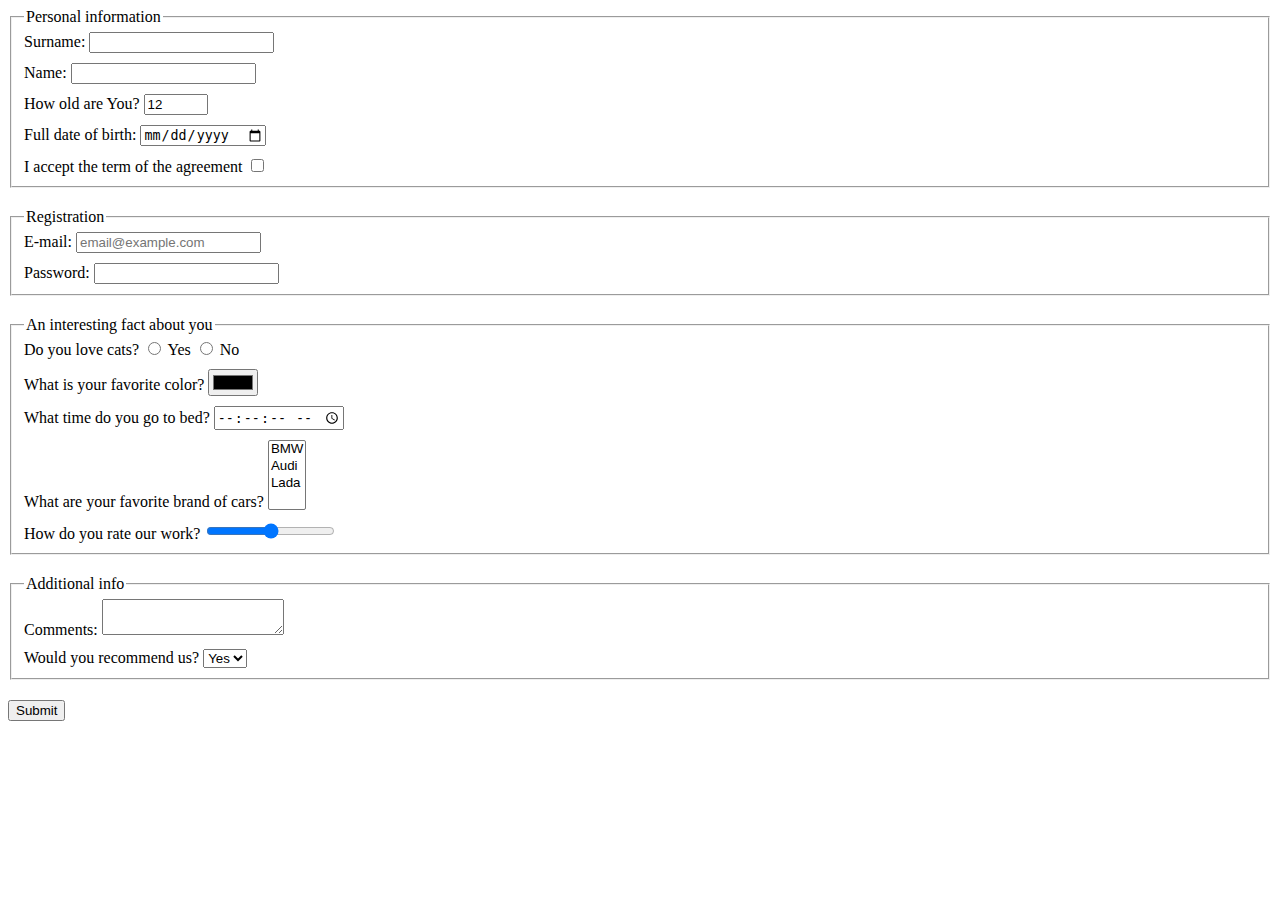
<file: index.html>
<!doctype html><html lang="en"><head><meta charset="UTF-8"><meta name="viewport" content="width=device-width, user-scalable=no, initial-scale=1.0, maximum-scale=1.0, minimum-scale=1.0"><meta http-equiv="X-UA-Compatible" content="ie=edge"><title>HTML Form</title><link rel="stylesheet" href="style.0c413dfd.css"></head><body> <form action="https://mate-academy-form-lesson.herokuapp.com/create-application" method="post"> <fieldset class="field"> <legend>Personal information</legend> <label class="form-field"> Surname: <input type="text" name="surname" autocomplete="off"> </label> <label class="form-field"> Name: <input type="text" name="name" autocomplete="off" required> </label> <label class="form-field"> How old are You? <input type="number" name="age" autocomplete="off" value="12" min="1" max="100"> </label> <label class="form-field"> Full date of birth: <input type="date" name="surname"> </label> <label class="form-field"> I accept the term of the agreement <input type="checkbox" name="accept"> </label> </fieldset> <fieldset class="field"> <legend>Registration</legend> <label class="form-field"> E-mail: <input type="email" name="mail" placeholder="email@example.com" autocomplete="off" required> </label> <label class="form-field"> Password: <input type="password" name="password" minlength="4" maxlength="12"> </label> </fieldset> <fieldset class="field"> <legend>An interesting fact about you</legend> <div class="form-field"> Do you love cats? <label> <input type="radio" name="lovecats"> Yes </label> <label> <input type="radio" name="lovecats"> No </label> </div> <label class="form-field"> What is your favorite color? <input type="color" name="color"> </label> <label class="form-field"> What time do you go to bed? <input type="time" name="time" step="1"> </label> <label class="form-field"> What are your favorite brand of cars? <select name="car" multiple> <option value="BMW">BMW</option> <option value="AUDI">Audi</option> <option value="LADA">Lada</option> </select> </label> <label class="form-field"> How do you rate our work? <input type="range" name="workrate"> </label> </fieldset> <fieldset class="field"> <legend>Additional info</legend> <label class="form-field"> Comments: <textarea name="comment"></textarea> </label> <label class="form-field"> Would you recommend us? <select name="reccomend"> <option value="yes">Yes</option> <option value="no">No</option> </select> </label> </fieldset> <button class="button" type="submit">Submit</button> </form> <script type="text/javascript" src="main.e97352c4.js"></script> </body></html>
</file>
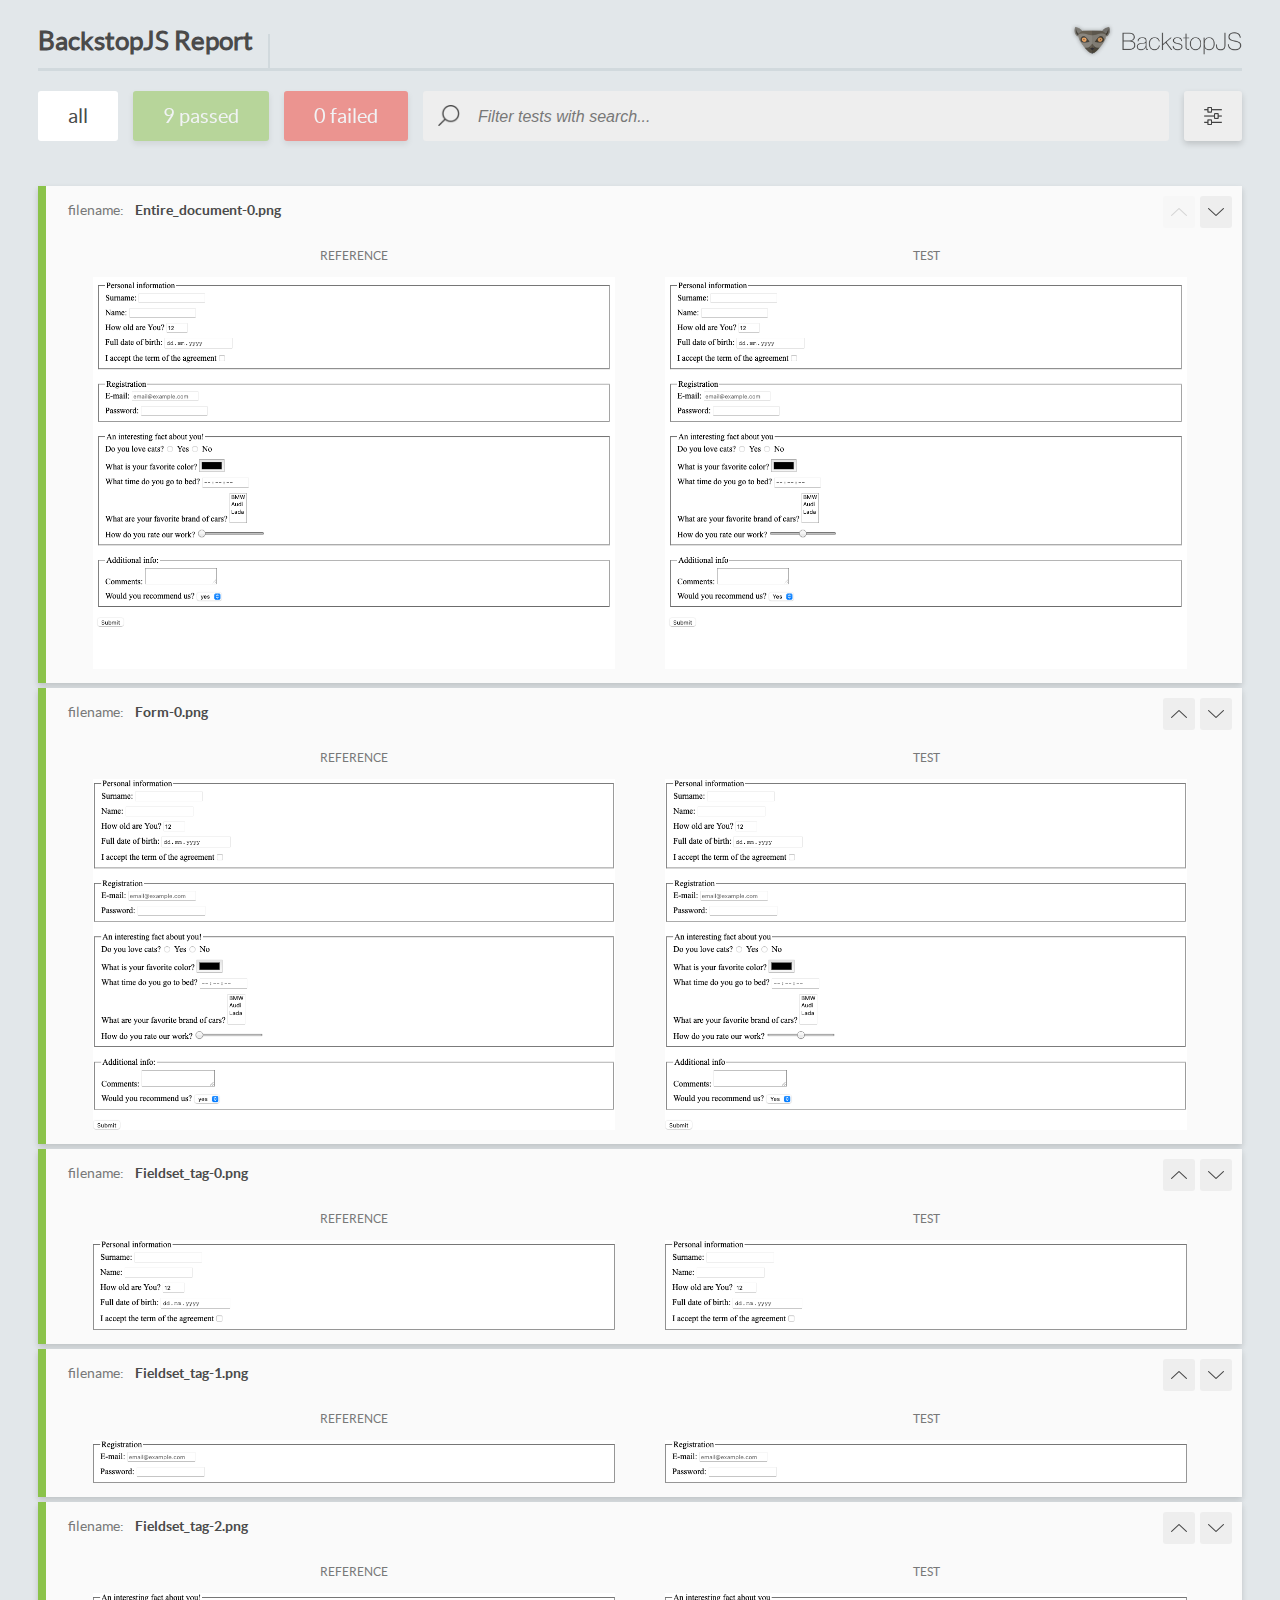
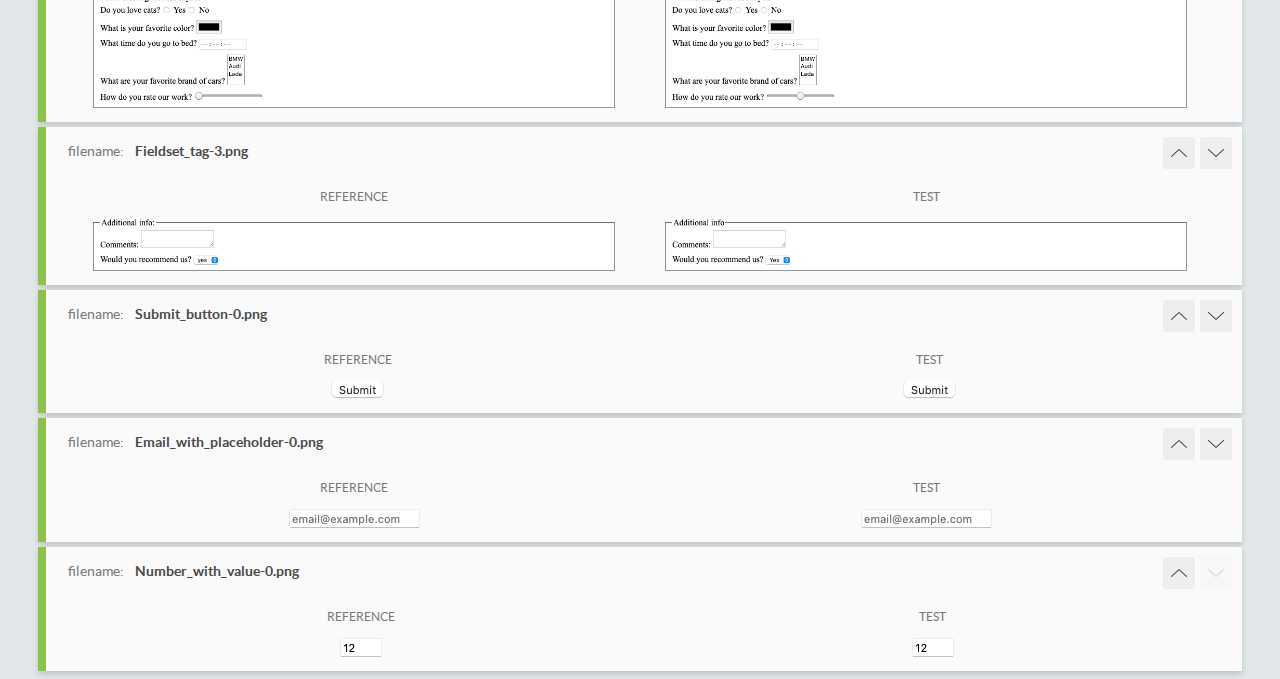
<file: report/html_report/index.html>
<!DOCTYPE html>
<html>
  <head>
    <meta charset="utf-8">
    <title>BackstopJS Report</title>

    <style>
      @font-face {
          font-family: 'latoregular';
          src: url('./assets/fonts/lato-regular-webfont.woff2') format('woff2'),
              url('./assets/fonts/lato-regular-webfont.woff') format('woff');
          font-weight: 400;
          font-style: normal;
      }
      @font-face {
          font-family: 'latobold';
          src: url('./assets/fonts/lato-bold-webfont.woff2') format('woff2'),
              url('./assets/fonts/lato-bold-webfont.woff') format('woff');
          font-weight: 700;
          font-style: normal;
      }

      .ReactModal__Body--open {
          overflow: hidden;
      }
      .ReactModal__Body--open .header {
        display: none;
      }

    </style>
  </head>
  <body style="background-color: #E2E7EA">
    <div id="root">

    </div>
    <script type="text/javascript">
      function report (report) { // eslint-disable-line no-unused-vars
        window.tests = report;
      }
    </script>
    <script type="text/javascript" src="config.js"></script>
    <script type="text/javascript" src="index_bundle.js"></script>
  </body>
</html>
</file>
<file: style.0c413dfd.css>
.field{margin-bottom:20px}.form-field{display:block;margin-bottom:10px}.form-field:last-child{margin-bottom:0}
/*# sourceMappingURL=style.0c413dfd.css.map */
</file>
